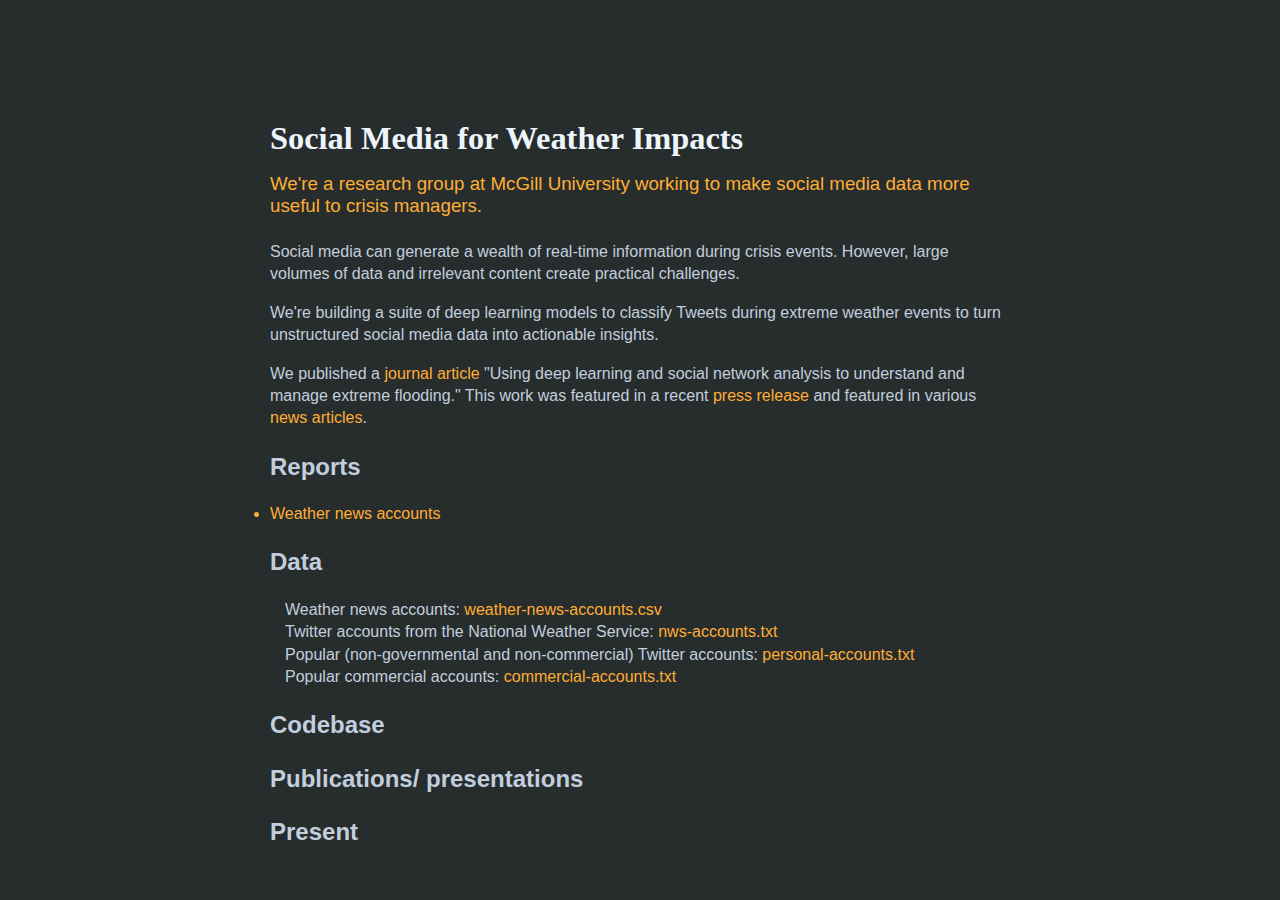
<file: index.html>
<!DOCTYPE html>
<html lang="en">
<head>
  <title>Social Media for Weather Impacts</title>
  <link rel="stylesheet" type="text/css" href="main.css">
  <meta name="viewport" content="width=device-width, initial-scale=1, maximum-scale=1">
  <meta charset="UTF-8">

  <!-- favicon -->
  <!-- <link rel="shortcut icon" type="image/png" href="assets/black-square.png"/> -->

  <!-- unfurl tags -->
  <meta property="og:type" content="website" />
  <meta property="og:url" content="https://smacawi.github.io/" />
  <meta property="og:title" content="Social Media for Weather Impacts" />
  <meta property="og:description" content="A McGill University research group working to make social media data more useful to crisis managers." />
  <meta property="og:image" content="" />
</head>
<body>

<div class="content">
  <h1>Social Media for Weather Impacts</h1>
  <h3>We're a research group at McGill University working to make social media data more useful to crisis managers.</h2>
  <div class="details">
    <p>Social media can generate a wealth of real-time information during crisis events. However, large volumes of data and irrelevant content create practical challenges.</p>
    <p>We're building a suite of deep learning models to classify Tweets during extreme weather events to turn unstructured social media data into actionable insights.</p>
    <p>We published a <a href="https://onlinelibrary.wiley.com/doi/full/10.1111/1468-5973.12311">journal article</a> "Using deep learning and social network analysis to understand and manage extreme flooding." 
        This work was featured in a recent <a href="https://www.mcgill.ca/centre-montreal/channels/news/using-artificial-intelligence-manage-extreme-weather-events-327770">press release</a>
        and featured in various <a href="https://syncedreview.com/2021/01/20/mcgill-researchers-use-ai-to-manage-extreme-weather-events/">news articles</a>.
    </p>
  <div>
    <h2>Reports</h2>
    <a href="./weather-news-accounts.csv"><li>Weather news accounts</li></a>
  </div>
  <div>
    <h2>Data</h2>
    <ul>
      <li>Weather news accounts: <a href="./weather-news-accounts.csv">weather-news-accounts.csv</a></li>
      <li>Twitter accounts from the National Weather Service: <a href="./weather-accounts/nws-accounts.txt">nws-accounts.txt</a></li>
      <li>Popular (non-governmental and non-commercial) Twitter accounts: <a href="./weather-accounts/personal-accounts.txt">personal-accounts.txt</a></li>
      <li>Popular commercial accounts: <a href="./data/weather-accounts/commercial-accounts.txt">commercial-accounts.txt</a></li>
    </ul>
    
  </div>
  <div>
    <h2>Codebase</h2>
  </div>
  <div>
    <h2>Publications/ presentations</h2>
  </div>
  <div>
    <h2>Present</h2>
  </div>

</div>

</html>
</file>
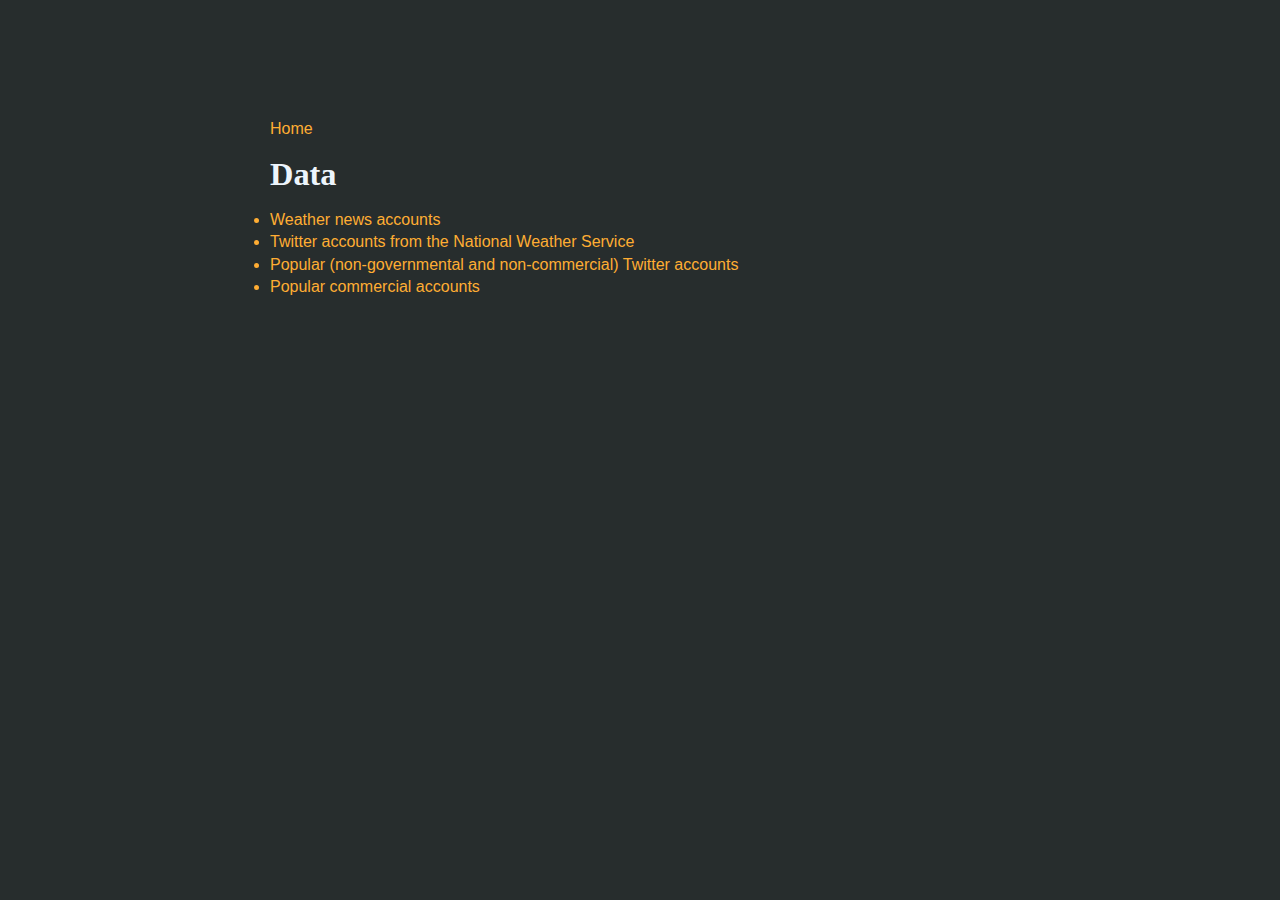
<file: data/index.html>
<!DOCTYPE html>
<html lang="en">
<head>
  <title>Social Media for Weather Impacts Data</title>
  <link rel="stylesheet" type="text/css" href="../main.css">
  <meta name="viewport" content="width=device-width, initial-scale=1, maximum-scale=1">
  <meta charset="UTF-8">

  <!-- favicon -->
  <!-- <link rel="shortcut icon" type="image/png" href="assets/black-square.png"/> -->

  <!-- unfurl tags -->
  <meta property="og:type" content="website" />
  <meta property="og:url" content="https://smacawi.github.io/" />
  <meta property="og:title" content="Social Media for Weather Impacts" />
  <meta property="og:description" content="A McGill University research group working to make social media data more useful to crisis managers." />
  <meta property="og:image" content="" />
</head>
<body>

<div class="content">
  <div>
    <a href="../index.html">Home</a>
  </div>
  <br>
  <h1>Data</h1>
  <div class="details">
    <a href="./weather-news-accounts.csv"><li>Weather news accounts</li></a>
    <a href="./weather-accounts/nws-accounts.txt"><li>Twitter accounts from the National Weather Service</li></a>
    <a href="./weather-accounts/personal-accounts.txt"><li>Popular (non-governmental and non-commercial) Twitter accounts</li></a>
    <a href="./data/weather-accounts/commercial-accounts.txt"><li>Popular commercial accounts</li></a>
  </div>
  
</html>
</file>
<file: main.css>
body {
  margin: 0;
  color: #c2cedd;
  background: #272D2D;
  font-family: 'Avenir', sans-serif;
  font-size: 16px;
}

a {
  color: #ffad33;
  font-weight: 500;
  text-decoration: none;
}
a:hover {
  text-decoration: underline;
}

ul {
  list-style-type: none;
}

ul {
  padding-left: 15px;
}

* {
  box-sizing: border-box;
  -webkit-box-sizing: border-box;
}

/* small window, probably a phone */
@media only screen and (max-width: 820px) {
  div.content {
    margin: 0 auto;
    padding: 50px 5%;
    width: 100%;
  }
}

/* regular-sized window */
@media only screen and (min-width: 821px) {
  div.content {
    width: 780px;
    padding: 20px;
    padding-top: 120px;
    margin: 0 auto;
  }
}

h1 {
  font-family: 'Franklin Gothic', serif;
  color: #EDF5FC;
  font-size: 32.4px;
  /* font-weight: 700; */
  margin: 0;
  margin-bottom: 16px;
}

h3 {
  color: #ffad33;
  /* font-size: 25.2px; */
  font-weight: 500;
  margin: 0;
  margin-bottom: 24px;
}

div.details {
  line-height: 1.4;
  font-weight: 400;
}
</file>
